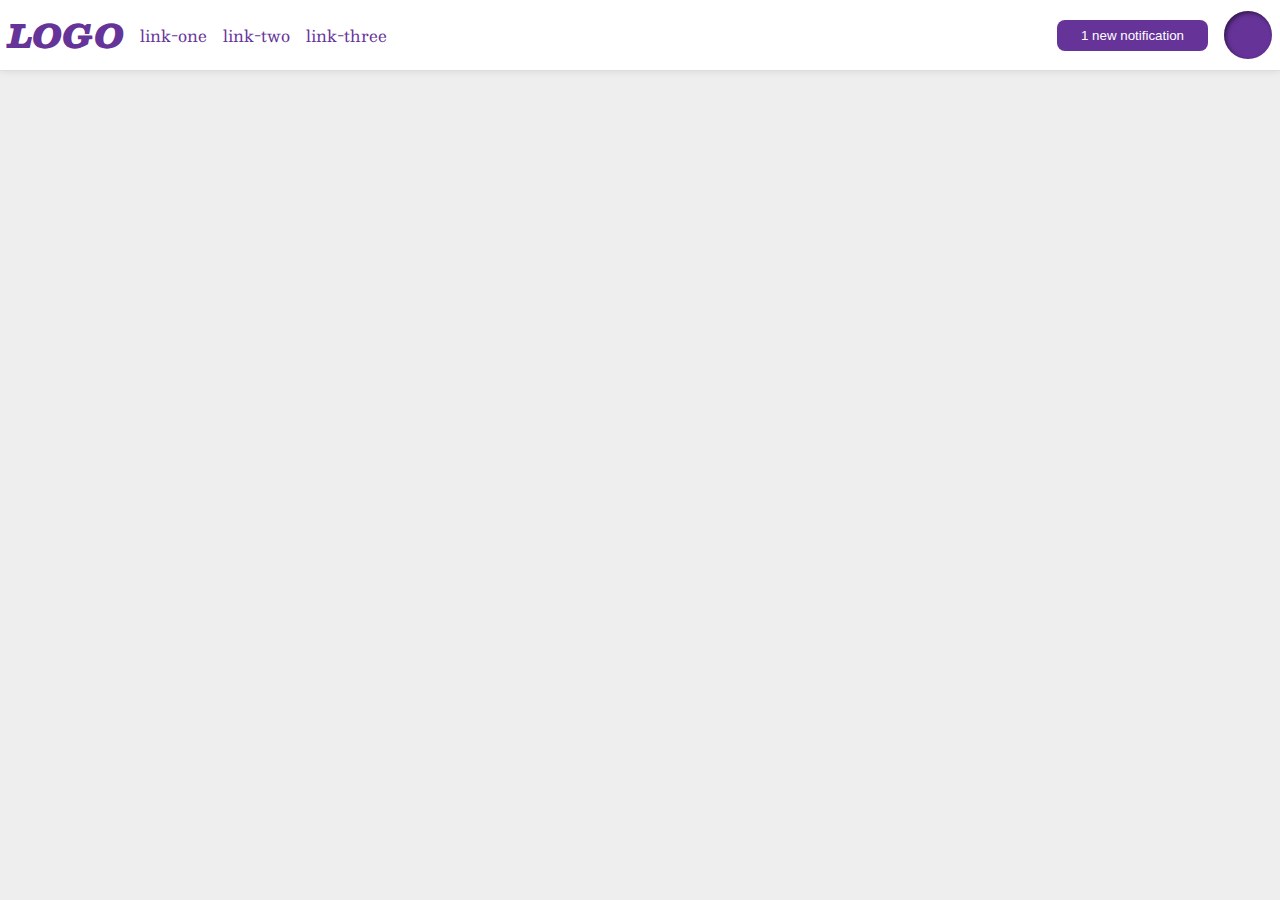
<file: foundations/flex/03-flex-header-2/index.html>
<!DOCTYPE html>
<html lang="en">
  <head>
    <meta charset="UTF-8">
    <meta http-equiv="X-UA-Compatible" content="IE=edge">
    <meta name="viewport" content="width=device-width, initial-scale=1.0">
    <title>Flex Header 2</title>
    <link rel="stylesheet" href="style.css">
  </head>
  <body>
    <div class="header">
      <div id="left">
        <div class="logo">
          LOGO
        </div>
        <ul class="links">
          <li><a href="https://google.com">link-one</a></li>
          <li><a href="https://google.com">link-two</a></li>
          <li><a href="https://google.com">link-three</a></li>
        </ul>
      </div>
      <div id="right">
        <button class="notifications">
            1 new notification
        </button>
        <div class="profile-image"></div>
      </div>
    </div>
  </body>
</html>
</file>
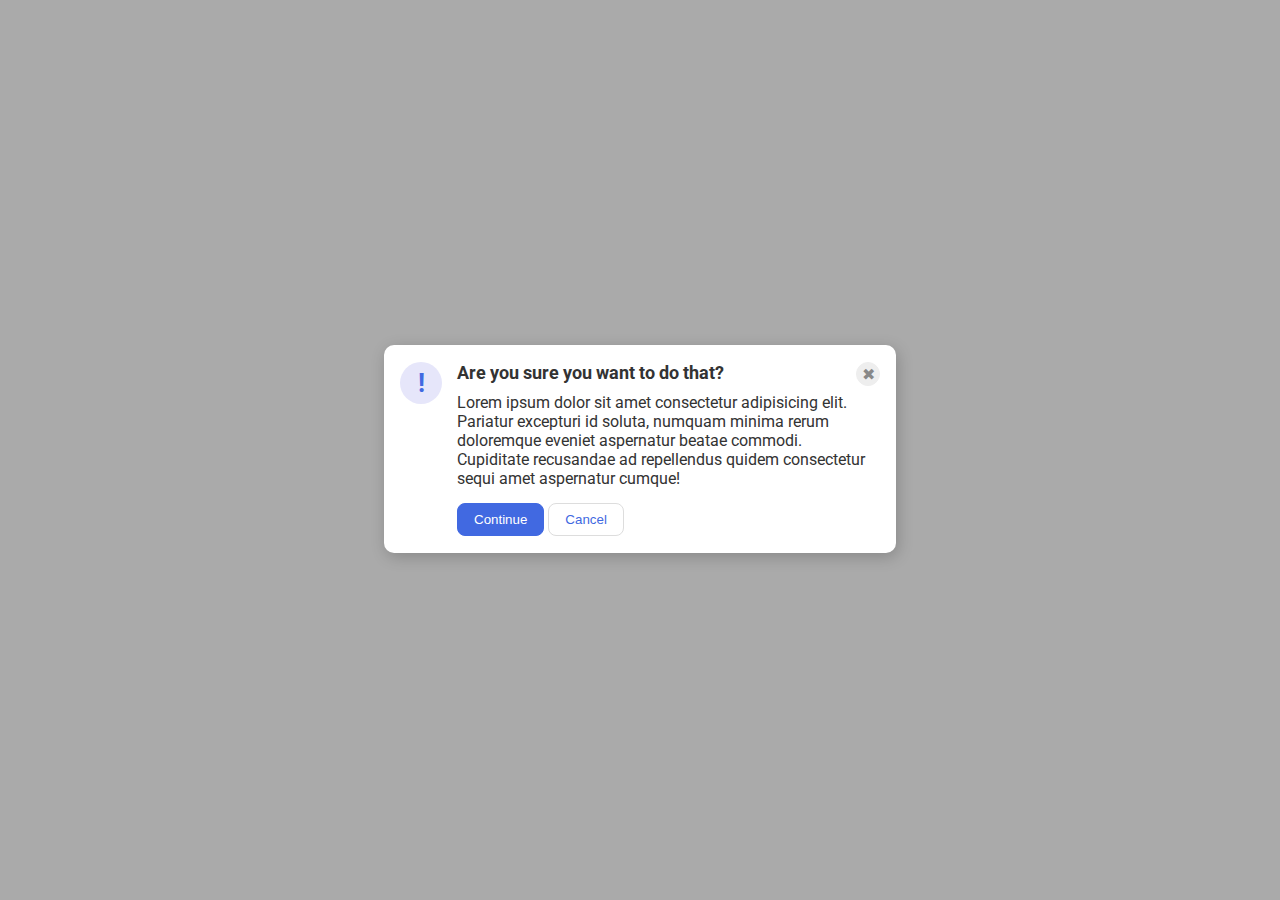
<file: foundations/flex/05-flex-modal/index.html>
<!DOCTYPE html>
<html lang="en">
  <head>
    <meta charset="UTF-8">
    <meta http-equiv="X-UA-Compatible" content="IE=edge">
    <meta name="viewport" content="width=device-width, initial-scale=1.0">
    <link rel="stylesheet" href="style.css">
    <title>Modal</title>
  </head>
  
  <body>
    <div class="modal">
      
      <div id="icon">
        <div class="icon">!</div>
      </div>

      <div id="main">
        <div class="header"><strong>Are you sure you want to do that?</strong></div>
        <div class="text">Lorem ipsum dolor sit amet consectetur adipisicing elit. Pariatur excepturi id soluta, numquam minima rerum doloremque eveniet aspernatur beatae commodi. Cupiditate recusandae ad repellendus quidem consectetur sequi amet aspernatur cumque!</div>
        <button class="continue">Continue</button>
        <button class="cancel">Cancel</button>
      </div>

      <div id="cross">
        <button class="close-button">✖</button>
      </div>

    </div>
  </body>
</html>
</file>
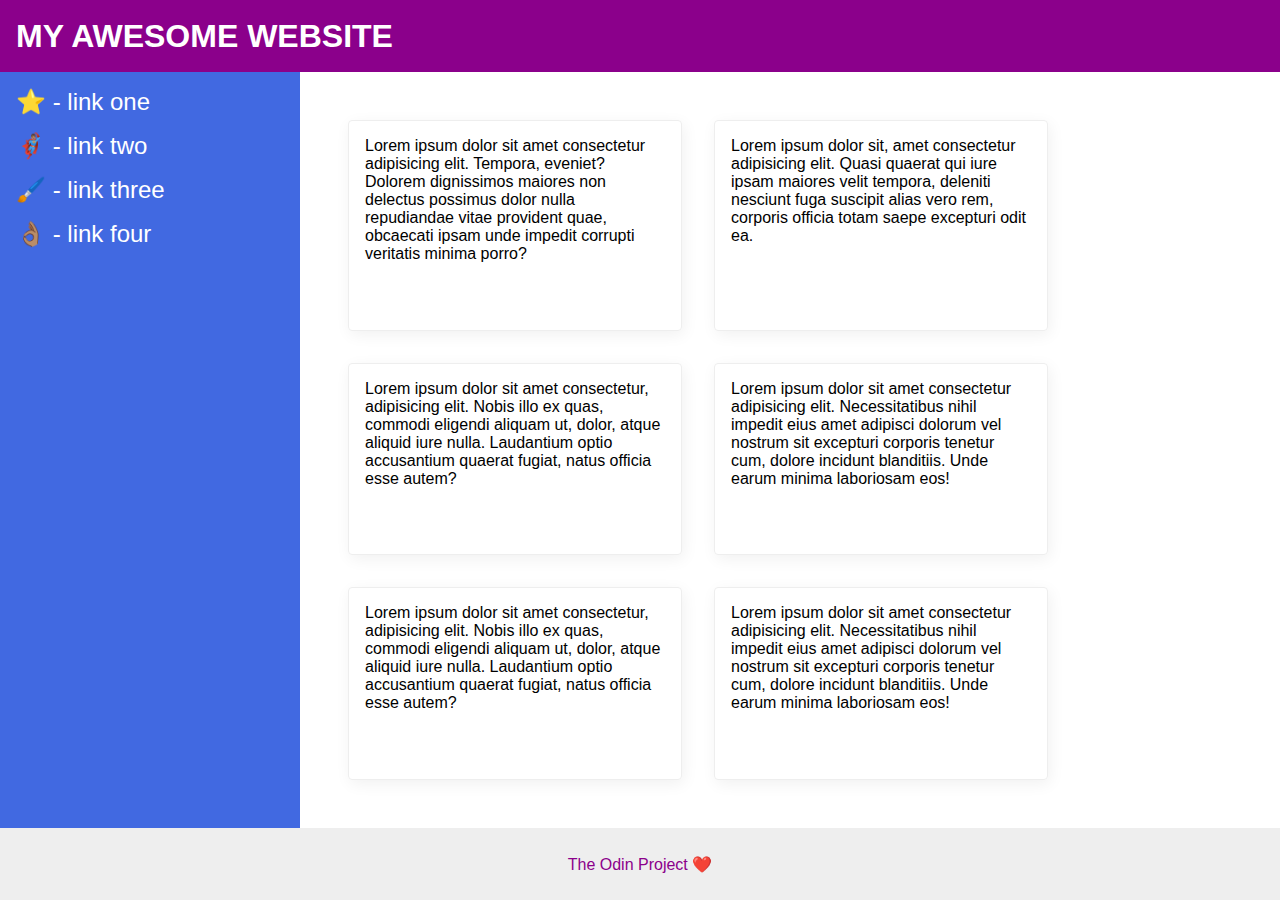
<file: foundations/flex/07-flex-layout-2/index.html>
<!DOCTYPE html>
<html lang="en">
  <head>
    <meta charset="UTF-8">
    <meta http-equiv="X-UA-Compatible" content="IE=edge">
    <meta name="viewport" content="width=device-width, initial-scale=1.0">
    <title>The Holy Grail</title>
    <link rel="stylesheet" href="style.css">
  </head>
  <body>
    
    
    <div class="header">
      <span>MY AWESOME WEBSITE</span>
    </div>
    

    <div class="main">
      
      <div class="sidebar">
        <ul>
          <li><a href="#">⭐ - link one</a></li>
          <li><a href="#">🦸🏽‍♂️ - link two</a></li>
          <li><a href="#">🖌️ - link three</a></li>
          <li><a href="#">👌🏽 - link four</a></li>
        </ul>
      </div>

      <div class="text">
        <div class="card">Lorem ipsum dolor sit amet consectetur adipisicing elit. Tempora, eveniet? Dolorem dignissimos maiores non delectus possimus dolor nulla repudiandae vitae provident quae, obcaecati ipsam unde impedit corrupti veritatis minima porro?</div>
        <div class="card">Lorem ipsum dolor sit, amet consectetur adipisicing elit. Quasi quaerat qui iure ipsam maiores velit tempora, deleniti nesciunt fuga suscipit alias vero rem, corporis officia totam saepe excepturi odit ea.</div>
        <div class="card">Lorem ipsum dolor sit amet consectetur, adipisicing elit. Nobis illo ex quas, commodi eligendi aliquam ut, dolor, atque aliquid iure nulla. Laudantium optio accusantium quaerat fugiat, natus officia esse autem?</div>
        <div class="card">Lorem ipsum dolor sit amet consectetur adipisicing elit. Necessitatibus nihil impedit eius amet adipisci dolorum vel nostrum sit excepturi corporis tenetur cum, dolore incidunt blanditiis. Unde earum minima laboriosam eos!</div>
        <div class="card">Lorem ipsum dolor sit amet consectetur, adipisicing elit. Nobis illo ex quas, commodi eligendi aliquam ut, dolor, atque aliquid iure nulla. Laudantium optio accusantium quaerat fugiat, natus officia esse autem?</div>
        <div class="card">Lorem ipsum dolor sit amet consectetur adipisicing elit. Necessitatibus nihil impedit eius amet adipisci dolorum vel nostrum sit excepturi corporis tenetur cum, dolore incidunt blanditiis. Unde earum minima laboriosam eos!</div>
      </div>
    </div>


    <div class="footer">
      The Odin Project ❤️
    </div>
    

  </body>
</html>
</file>
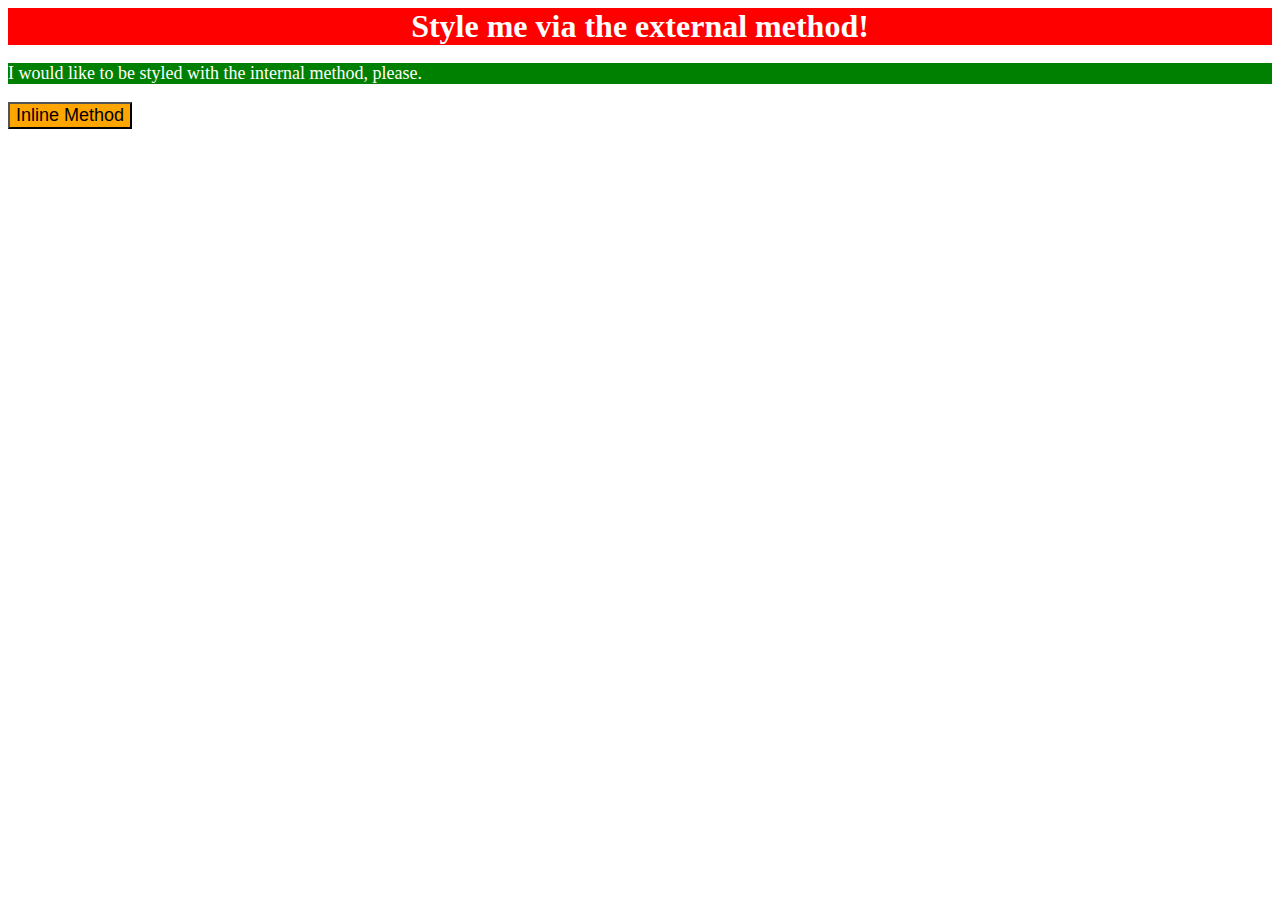
<file: foundations/intro-to-css/01-css-methods/index.html>
<!DOCTYPE html>
<html lang="en">
  <head>
    <meta charset="UTF-8">
    <meta name="viewport" content="width=device-width, initial-scale=1.0">
    <link rel="stylesheet" href="styles.css">
    <title>Methods for Adding CSS</title>
    <style>
      p{
        background-color: green;
        color: white;
        font-size: 18px;
      }
    </style>
  </head>
  <body>
    <div>Style me via the external method!</div>
    <p>I would like to be styled with the internal method, please.</p>
    <button style="background-color: orange; font-size: 18px;">Inline Method</button>
  </body>
</html>
</file>
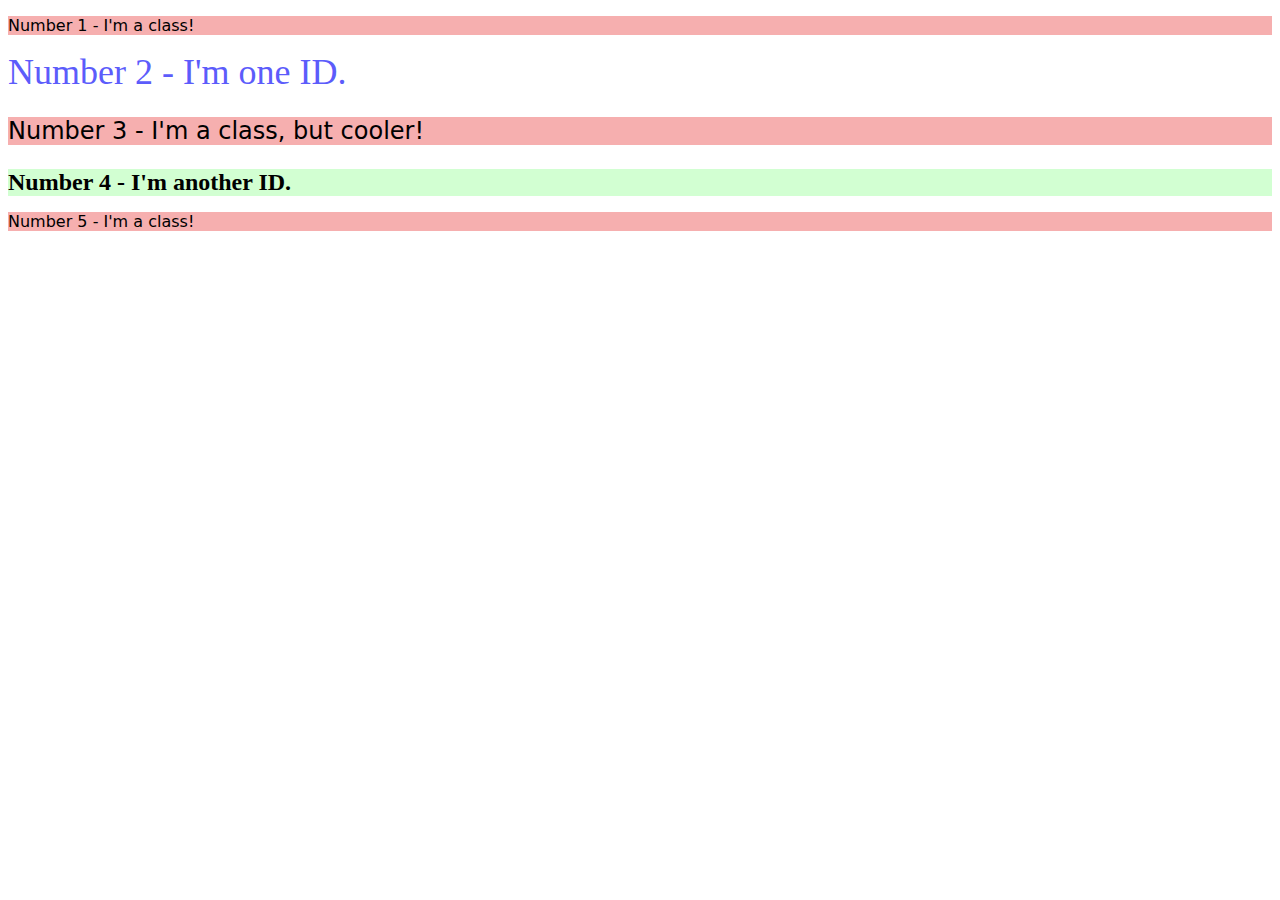
<file: foundations/intro-to-css/02-class-id-selectors/index.html>
<!DOCTYPE html>
<html lang="en">
  <head>
    <meta charset="UTF-8">
    <meta http-equiv="X-UA-Compatible" content="IE=edge">
    <meta name="viewport" content="width=device-width, initial-scale=1.0">
    <title>Class and ID Selectors</title>
    <link rel="stylesheet" href="style.css">
  </head>
  <body>
    <p class="odd">Number 1 - I'm a class!</p>
    <div id="two">Number 2 - I'm one ID.</div>
    <p class="odd font-size">Number 3 - I'm a class, but cooler!</p>
    <div id="four" class="font-size">Number 4 - I'm another ID.</div>
    <p class="odd">Number 5 - I'm a class!</p>
  </body>
</html>
</file>
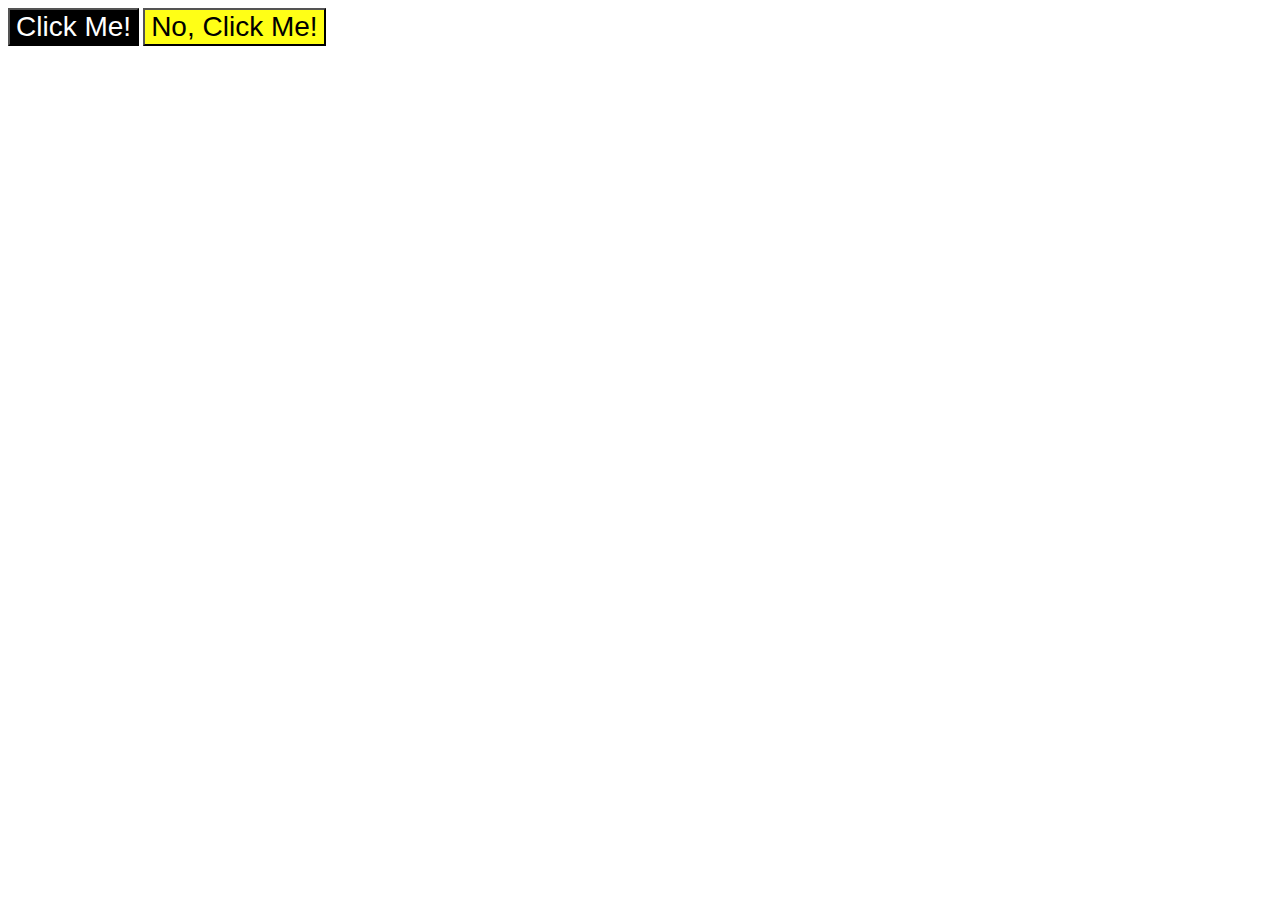
<file: foundations/intro-to-css/03-grouping-selectors/index.html>
<!DOCTYPE html>
<html lang="en">
  <head>
    <meta charset="UTF-8">
    <meta http-equiv="X-UA-Compatible" content="IE=edge">
    <meta name="viewport" content="width=device-width, initial-scale=1.0">
    <title>Grouping Selectors</title>
    <link rel="stylesheet" href="style.css">
  </head>
  <body>
    <button class="first">Click Me!</button>
    <button class="second">No, Click Me!</button>
  </body>
</html>
</file>
<file: foundations/flex/03-flex-header-2/style.css>
/* this is some magical font-importing.  
you'll learn about it later. */
@import url('https://fonts.googleapis.com/css2?family=Besley:ital,wght@0,400;1,900&display=swap');

body {
  margin: 0;
  background: #eee;
  font-family: Besley, serif;
}

.header {
  background: white;
  border-bottom: 1px solid #ddd;
  box-shadow: 0 0 8px rgba(0,0,0,.1);
  display: flex;
  justify-content: space-between;
  padding: 8px;
}

.profile-image {
  background: rebeccapurple;
  box-shadow: inset 2px 2px 4px rgba(0,0,0,.5);
  border-radius: 50%;
  width: 48px;
  height: 48px;
}

.logo {
  color: rebeccapurple;
  font-size: 32px;
  font-weight: 900;
  font-style: italic;
}

button {
  border: none;
  border-radius: 8px;
  background: rebeccapurple;
  color: white;
  padding: 8px 24px;
}

a {
  /* this removes the line under our links */
  text-decoration: none;
  color: rebeccapurple;
}

ul {
  list-style-type: none;
  display: flex;
  gap: 16px;
  margin: 0;
  padding: 0;
}

#left, #right {
  display: flex;
  align-items: center;
  gap: 16px;
}
</file>
<file: foundations/flex/05-flex-modal/style.css>
@import url('https://fonts.googleapis.com/css2?family=Roboto:wght@400;700&display=swap');

html, body {
  height: 100%;
}

body {
  font-family: Roboto, sans-serif;
  margin: 0;
  background: #aaa;
  color: #333;
  /* I'll give you this one for free lol */
  display: flex;
  align-items: center;
  justify-content: center;
}

.modal {
  background: white;
  width: 480px;
  border-radius: 10px;
  box-shadow: 2px 4px 16px rgba(0,0,0,.2);
  display: flex;
  padding: 17px 16px;
  gap: 15px;
  margin-top: -2px;
}

.icon {
  color: royalblue;
  font-size: 26px;
  font-weight: 700;
  background: lavender;
  width: 42px;
  height: 42px;
  border-radius: 50%;
  display: flex;
  align-items: center;
  justify-content: center;
}

.close-button {
  background: #eee;
  border-radius: 50%;
  color: #888;
  font-weight: 400;
  font-size: 16px;
  height: 24px;
  width: 24px;
  display: flex;
  align-items: center;
  justify-content: center;
  border: 1px solid #eee;
  padding: 0;
}

button {
  cursor: pointer;
  padding: 8px 16px;
  border-radius: 8px;
}

button.continue {
  background: royalblue;
  border: 1px solid royalblue;
  color: white;
}

button.cancel {
  background: white;
  border: 1px solid #ddd;
  color: royalblue;
}

.header {
  font-size: large;
  margin-bottom: 10px;
}

.continue, .cancel {
  margin-top: 15px;
}

.text {
  margin-right: -30px;
}
</file>
<file: foundations/flex/07-flex-layout-2/style.css>
body {
  font-family: -apple-system, BlinkMacSystemFont, 'Segoe UI', Roboto, Oxygen, Ubuntu, Cantarell, 'Open Sans', 'Helvetica Neue', sans-serif;
  margin: 0;
  min-height: 100vh;
  display: flex;
  flex-direction: column;
}

.header {
  height: 72px;
  background: darkmagenta;
  color: white;
  font-size: 32px;
  font-weight: 900;
  display: flex;
  align-items: center;
}

.header span {
  display: flex;
  padding: 16px;
}

.footer {
  height: 72px;
  background: #eee;
  color: darkmagenta;
  display: flex;
  justify-content: center;
  align-items: center;
}

.sidebar {
  width: 300px;
  background: royalblue;
  box-sizing: border-box;
  flex-basis: 300px;
  flex-shrink: 0;
  padding: 16px;
}

.card {
  border: 1px solid #eee;
  box-shadow: 2px 4px 16px rgba(0,0,0,.06);
  border-radius: 4px;
  padding: 16px;
  flex-basis: 300px;
}

.main {
  display: flex;
  flex-grow: 1;
}

ul {
  font-size: 24px;
  list-style: none;
  margin: 0;
  padding: 0;
  display: flex;
  flex-direction: column;
  gap: 16px;
}

a {
  text-decoration: none;
  color: white;
}

.text {
  display: flex;
  flex-wrap: wrap;
  padding: 48px;
  gap: 32px;
}
</file>
<file: foundations/intro-to-css/01-css-methods/styles.css>
div {
    background-color: red;
    color: white;
    font-size: 32px;
    text-align: center;
    font-weight: bold;
}
</file>
<file: foundations/intro-to-css/02-class-id-selectors/style.css>
.odd {
    background-color: #f49b9bCC;
    font-family: Verdana, "DejaVu Sans", sans-serif;
}

.font-size {
    font-size: 24px
}

#two {
    color: #5c5cfb;
    font-size: 36px
}

#four {
    background-color: rgb(199, 255, 199, 0.8);
    font-weight: bold;
}
</file>
<file: foundations/intro-to-css/03-grouping-selectors/style.css>
.first,
.second {
    font-size: 28px;
    font-family: Helvetica, 'Times New Roman', sans-serif;
}

.first {
    background-color: #000000;
    color: white
}

.second {
    background-color: rgb(255, 255, 22);
}
</file>
